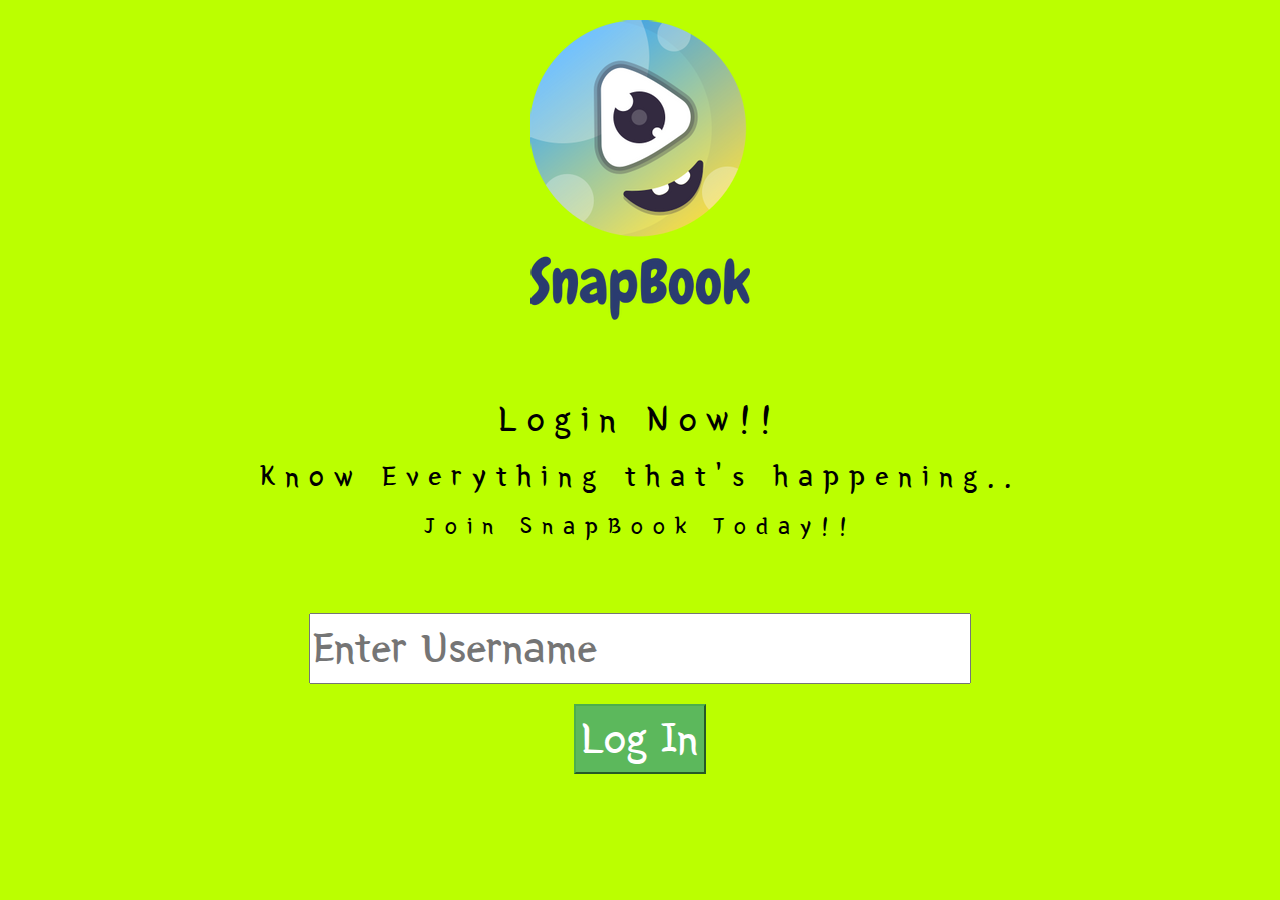
<file: index.html>
<html>
    <head>
        <title>SnapBook</title>
        <link href="https://fonts.googleapis.com/css?family=Yeon+Sung&display=swap" rel="stylesheet"><meta name="viewport" content="width=device-width, initial-scale=1">
        
        <link rel="stylesheet" href="https://maxcdn.bootstrapcdn.com/bootstrap/3.4.0/css/bootstrap.min.css">
        <script src="https://ajax.googleapis.com/ajax/libs/jquery/3.4.1/jquery.min.js"></script>
        <script src="https://maxcdn.bootstrapcdn.com/bootstrap/3.4.0/js/bootstrap.min.js"></script>
        
        <link rel="stylesheet" type="text/css" href="style.css">
        <script src="snapbook.js"></script>
        </head>
    <body >
<center>
    <br>    
            <img src="SnapBook_free-file.png">
<div class="login_div">
    <h1> Login Now!!</h1>
    <h2>Know Everything that's happening.. </h2>
    <h3>Join SnapBook Today!!</h3>
    <div class="form-group">
        <br>
        <input type="text" placeholder="Enter Username" id="username_input" >
        <br>
       
        <button class="btn-success" id="btn_login" onclick="login()"> Log In </button>
    </div>
</div>
</center>
    </body>
</html>
</file>
<file: style.css>
body{
    background-color: rgb(187, 255, 0);
}
.login_div{
    color:black;font-family: 'Yeon Sung';font-size: 45px;letter-spacing: 10px;margin-top: 80px;
    
}

#btn_login{
    margin-top: 20px;
}

#output
{
	padding: 10px; width:80%;background: rgba(255,255,255,0.8);border-radius: 15px;
}
#logout
{
	font-size: 20px; float: right;
}
</file>
